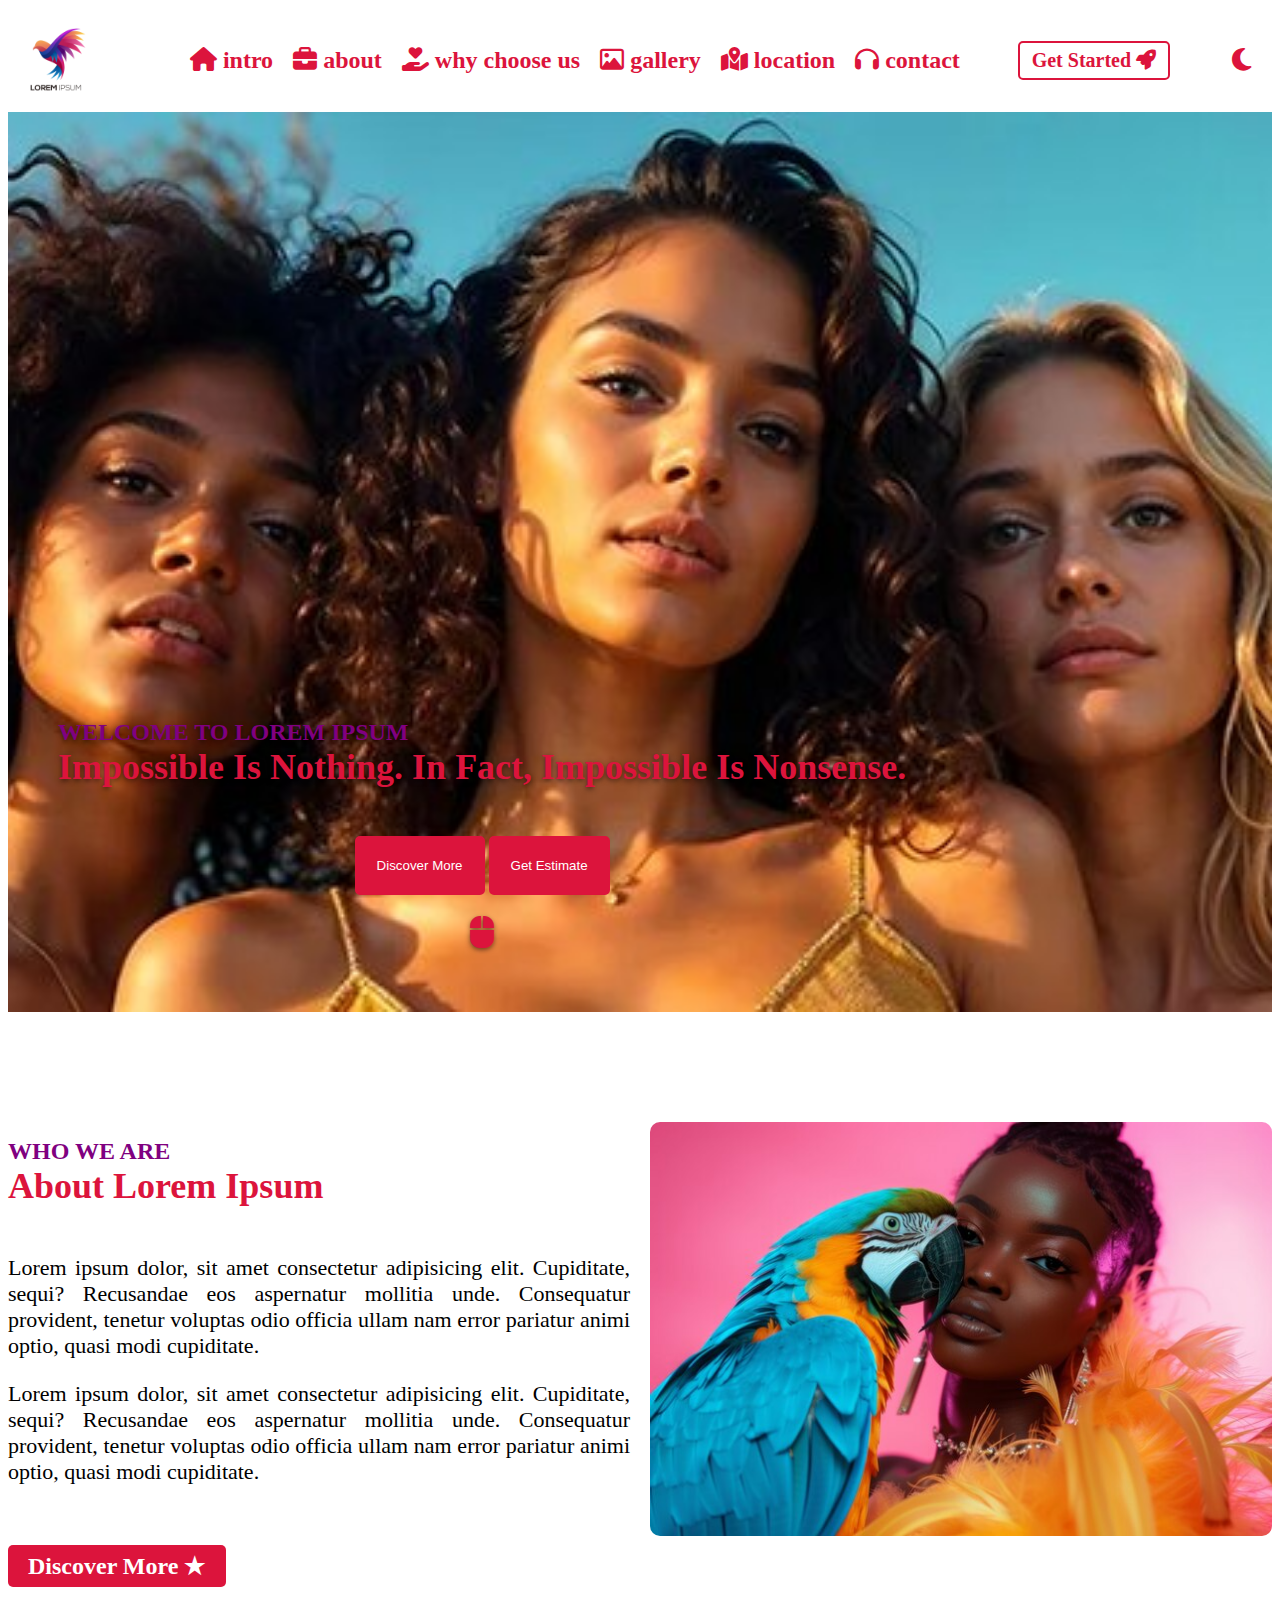
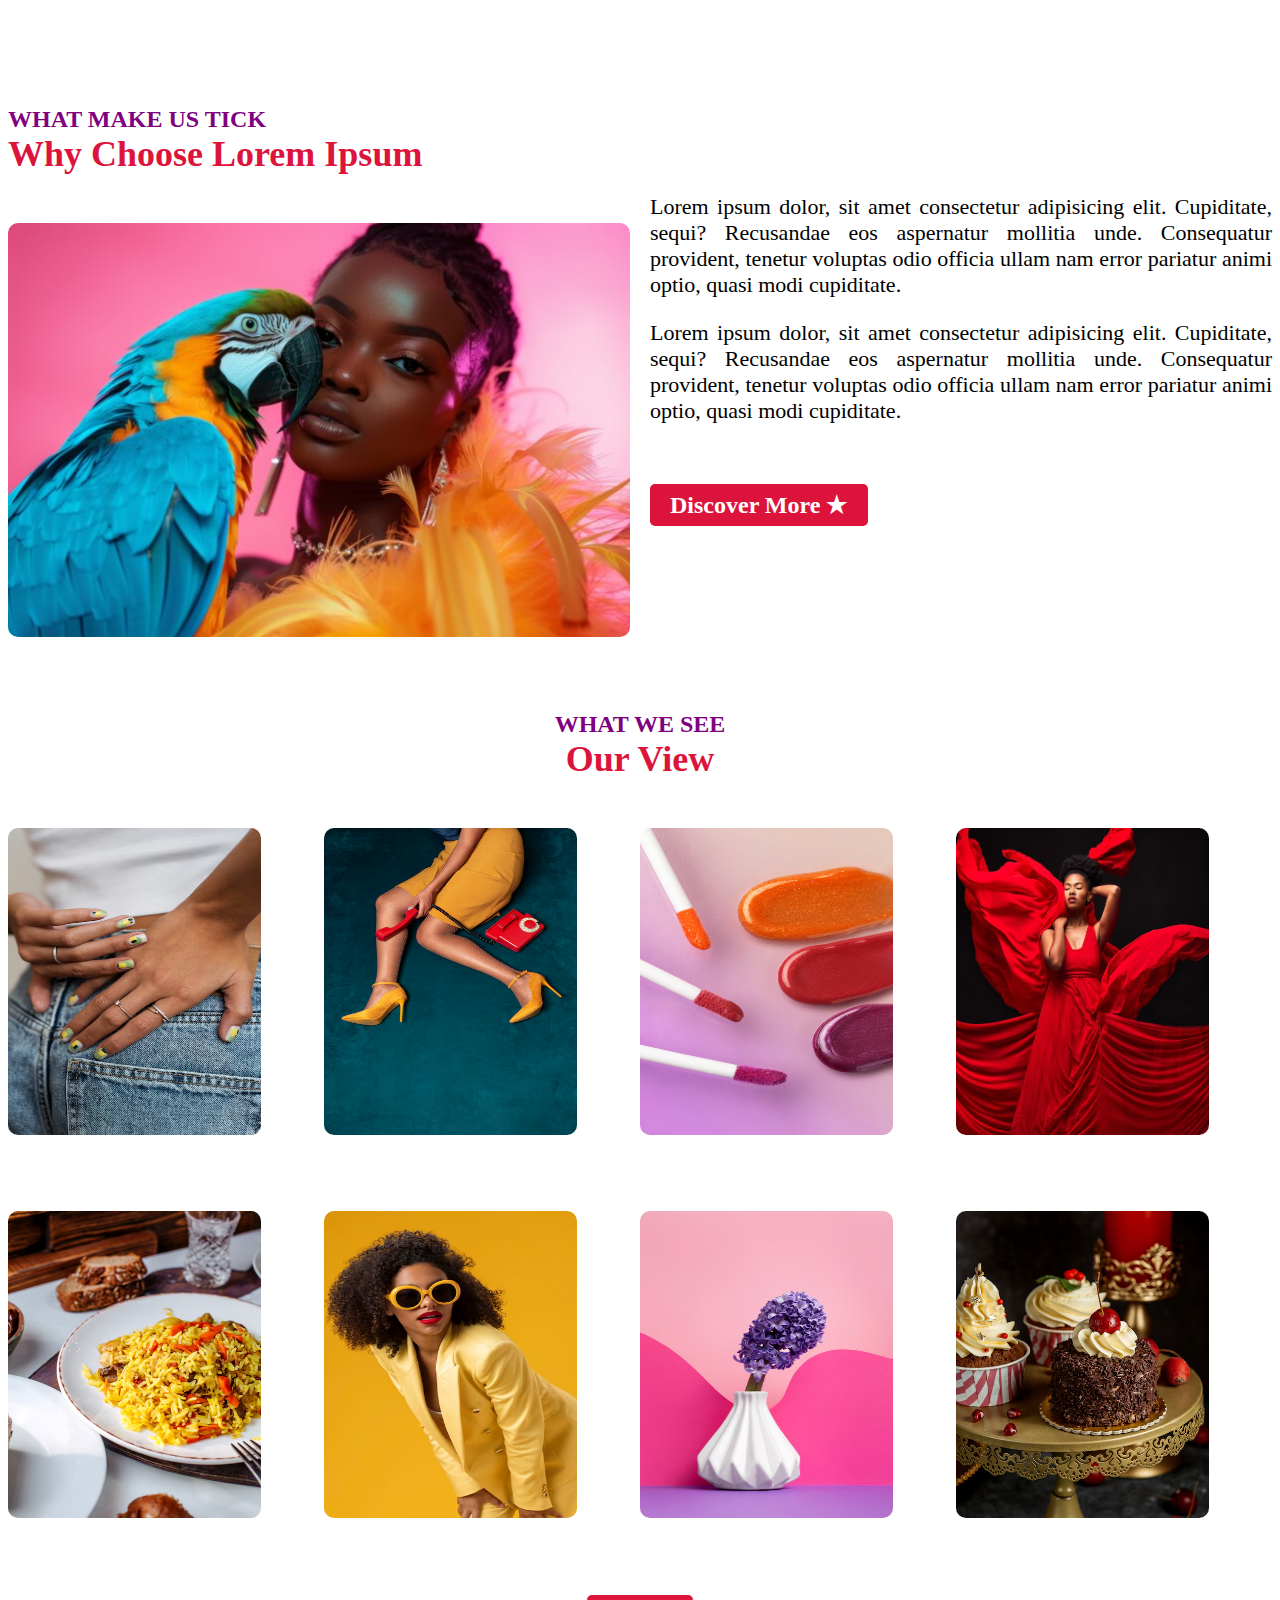
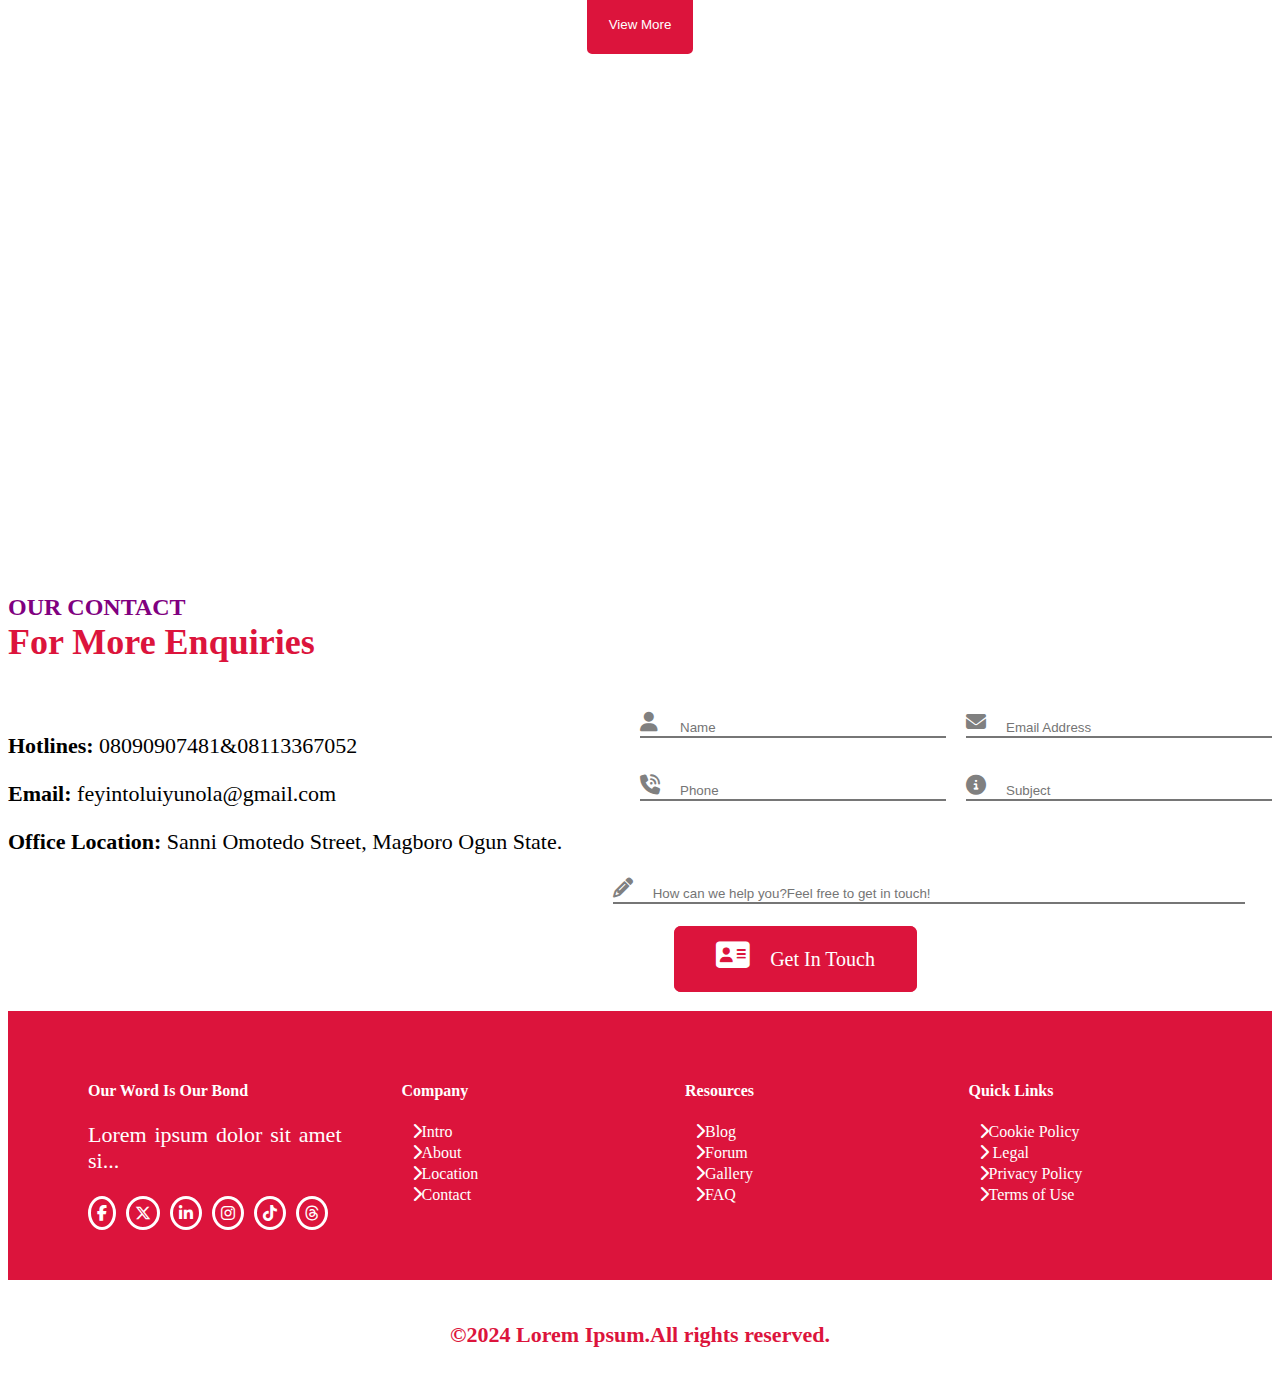
<file: index.html>
<!DOCTYPE html>
<html lang="en">
<head>
    <meta charset="utf-8">
        <meta http-equiv="X-UA-Compatible" content="IE=edge">
        <title>Project X</title>
        <meta name="description" content="Batch B Web Project">
        <meta name="viewport" content="width=device-width, initial-scale=1">
        <link id="thor" rel="stylesheet" href="assets/css/light.css">
        <link rel="stylesheet" href="assets/css/style.css">
        <link rel="stylesheet" href="assets/fontawesome/css/all.css">
        <link rel="stylesheet" href="assets/owl carousel/assets/owl.carousel.min.css">
        <link rel="stylesheet" href="assets/owl carousel/assets/owl.theme.default.min.css">
        <link rel="stylesheet" href="assets/css/animate.css">
</head>
<body>
    <header>
        <div id="header" class="top">
          <a href="index.html"><img class="logo" src="assets/images/logo.png" alt="logo"></a>
          <nav class="navigation">
                    <ul>
                        <li><a href="#intro"><i class="fa-solid fa-house"></i> Intro</a></li>
                        <li><a href="#about"><i class="fa-solid fa-briefcase"></i> About</a></li>
                        <li><a href="#why choose us"><i class="fa-solid fa-hand-holding-heart"></i> why choose us</a></li>
                        <li><a href="#gallery"><i class="fa-regular fa-image"></i> Gallery</a></li>
                        <li><a href="#location"><i class="fa-solid fa-map-location-dot"></i> Location</a></li>
                        <li><a href="#contact"><i class="fa-solid fa-headphones"></i> Contact</a></li>
                    </ul>
                </nav>
                <a href="#" class="reiko">Get Started <i class="fa-solid fa-rocket"></i></a>
                <a class="burger" href="#"><i class="fa-solid fa-bars"></i></a>
             <div id="whe" >
                   <button id="light" class="mode" onclick="sun()" style="display: none;"><i class="fa-solid fa-sun"></i></button>
                   <button id="dark" class="mode" onclick="moon()"><i class="fa-solid fa-moon"></i></button>    
             </div>
            </div>
     </header>

     <main>
    <section id="intro" class="slider">
            <div class="slide-banner owl-carousel">
            <div class="slide">
            <div class="banner-slide"><img src="/assets/images/slidee.jpg" alt="slide1"></div>
            <div class="content">
                 <h6 class="subtitle">Welcome to Lorem ipsum</h6>
                 <h4 class="title">Impossible is Nothing. In fact, Impossible is Nonsense.</h4>
            <div class="slider-button">
                <button>Discover More</button>
              <button>Get Estimate</button>
               <a href="#" class="ton"><i class="fa-solid fa-computer-mouse"></i></a>  
            </div>
            </div> 
            </div>
            <div class="slide">
            <div class="banner-slide"><img src="/assets/images/slideo.avif" alt="slide2"></div>
            <div class="content">
                 <h6 class="subtitle">Welcome to Lorem ipsum</h6>
                <h4 class="title">Impossible is Nothing. In fact, Impossible is Nonsense.</h4>
                <div class="slider-button">
                <button>Discover More</button>
                <button>Get Estimate</button>
                 <a href="#" class="ton"><i class="fa-solid fa-computer-mouse"></i></a>  
            </div>
            </div>
            </div>
            <div class="slide">
            <div class="banner-slide"><img src="/assets/images/slidet.jpg" alt="slide3"></div>
            <div class="content">
                <h6 class="subtitle">Welcome to Lorem ipsum</h6>
               <h4 class="title">Impossible is Nothing. In fact, Impossible is Nonsense.</h4>
            <div class="slider-button">
                <button>Discover More</button>
                <button>Get Estimate</button>
                 <a href="#" class="ton"><i class="fa-solid fa-computer-mouse"></i></a>  
            </div>
            </div>
            </div>
            </div>
    </section>



      <!-- <section id="intro" class="slider">
        <div class="container">
            <div class="slide-banner owl-carousel">
                <section class="slidee" style="background-image: url(/assets/images/slidee.jpg);">
                  <h6 class="subtitle">Welcome to Lorem ipsum</h6>
                  <h4 class="title">Impossible is Nothing. In fact, Impossible is Nonsense.</h4>
                <div class="slider-button">
                <button>Discover More</button>
              <button>Get Estimate</button>
              <a a href="#" class="ton"><i class="fa-solid fa-computer-mouse"></i></a>  
                </div>
                <div class="slidee" style="background-image: url(/assets/images/slideo.avif);">
                    <h6 class="subtitle">Welcome to Lorem ipsum</h6>
                    <h4 class="title">Impossible is Nothing. In fact, Impossible is Nonsense.</h4>
                <div class="slider-button">
                <button>Discover More</button>
              <button>Get Estimate</button>
              <a a href="#" class="ton"><i class="fa-solid fa-computer-mouse"></i></a>
                </div>
                <div class="slidee" style="background-image: url(/assets/images/slidet.jpg);">
                  <h6 class="subtitle">Welcome to Lorem ipsum</h6>
               <h4 class="title">Impossible is Nothing. In fact, Impossible is Nonsense.</h4>
                <div class="slider-button">
                <button>Discover More</button>
              <button>Get Estimate</button>
              
                </div>
            </div>
         </div>
        </section> -->


       <section id="about" class="gridlock" style="margin-top: 70px; margin-bottom: 70px;">
              <div>
                 <h6 class="subtitle">Who We Are</h6>
                 <h4 class="title">About Lorem Ipsum</h4>
                 <img class="overview-img dance" src="/assets/images/girlp.jpg" alt="girlp">
                 <p>Lorem ipsum dolor, sit amet consectetur adipisicing elit. Cupiditate, sequi? Recusandae eos aspernatur mollitia unde. Consequatur provident, tenetur voluptas odio officia ullam nam error pariatur animi optio, quasi modi cupiditate.</p> 

                  <p style="padding-bottom:45px;">Lorem ipsum dolor, sit amet consectetur adipisicing elit. Cupiditate, sequi? Recusandae eos aspernatur mollitia unde. Consequatur provident, tenetur voluptas odio officia ullam nam error pariatur animi optio, quasi modi cupiditate.</p> 
                 <div class="atg">
                  <a  class="gta"href="#">Discover More</a>
               </div>
              </div>
           <div>
             <img class="overview-img sp jump" src="/assets/images/girlp.jpg" alt="girlp">
           </div>
        </section>
        <section id="why choose us" class="gridlock" style="margin-top: 70px; margin-bottom: 70px;">
             <div>
               <h6 class="subtitle webview">What Make Us Tick</h6>
                  <h4 class="title webview">Why Choose Lorem Ipsum</h4>
               <img class="overview-img" src="/assets/images/girlp.jpg" alt="girlp">
             </div>
               <div>
                  <h6 class="subtitle mobile">What Make Us Tick</h6>
                  <h4 class="title mobile">Why Choose Lorem Ipsum</h4>
                   <p>Lorem ipsum dolor, sit amet consectetur adipisicing elit. Cupiditate, sequi? Recusandae eos aspernatur mollitia unde. Consequatur provident, tenetur voluptas odio officia ullam nam error pariatur animi optio, quasi modi cupiditate.</p> 
 
                    <p style="padding-bottom:45px;">Lorem ipsum dolor, sit amet consectetur adipisicing elit. Cupiditate, sequi? Recusandae eos aspernatur mollitia unde. Consequatur provident, tenetur voluptas odio officia ullam nam error pariatur animi optio, quasi modi cupiditate.</p> 
                    <div class="atg">
                    <a  class="gta"href="#">Discover More</a>
                  </div>
                 </div>
         </section>

        <section id="gallery">
            <div class="center">
                  <h6 class="subtitle">What We See</h6>
                  <h4 class="title">Our View</h4>
            </div>

         <div class="grid">
         <div class="pic">
            <img src="assets/images/nails.avif" alt="nails">
         </div>
         <div class="pic">
            <img src="assets/images/heels.avif" alt="heels">
         </div>
         <div class="pic">
            <img src="assets/images/lip.avif" alt="lip">
         </div>
         <div class="pic">
            <img src="assets/images/red.avif" alt="red">
         </div>
         <div class="pic">
            <img src="assets/images/rice.avif" alt="rice">
         </div>
         <div class="pic">
            <img src="assets/images/yellow.avif" alt="yellow">
         </div>
         <div class="pic">
            <img src="assets/images/pop.avif" alt="pop">
         </div>
         <div class="pic">
            <img src="assets/images/cake.avif" alt="cake">
         </div>
        </div>

        <section class="note">
         <div class="owl-carousel">
            <div class="back"><img src="assets/images/nails.avif" alt="nails"></div>
            <div class="back"><img src="assets/images/heels.avif" alt="heels"></div>
            <div class="back"><img src="assets/images/lip.avif" alt="lip"></div>
            <div class="back"><img src="assets/images/pop.avif" alt="pop"></div>
            <div class="back"><img src="assets/images/nails.avif" alt="nails"></div>
            <div class="back"><img src="assets/images/yellow.avif" alt="yellow"></div>
            <div class="back"><img src="assets/images/pop.avif" alt="pop"></div>
            <div class="back"><img src="assets/images/lip.avif" alt="lip"></div>
          </div>
       </section>
        <div class="view">
         <button class="button">View More</button>
        </div>
        </section>

        <section id="location" style="margin-top: 30px; margin-bottom: 30px;">
          <div>
            <iframe src="https://www.google.com/maps/embed?pb=!1m18!1m12!1m3!1d3964.7677630531043!2d3.4619028734820962!3d6.423877624316137!2m3!1f0!2f0!3f0!3m2!1i1024!2i768!4f13.1!3m3!1m2!1s0x103bf5a6bc7be1db%3A0x47150d51815b13d4!2sTwinwaters%20Lagos!5e0!3m2!1sen!2sng!4v1733411422189!5m2!1sen!2sng" width="100%" height="450" style="border:0;" allowfullscreen="" loading="lazy" referrerpolicy="no-referrer-when-downgrade"></iframe>
           </div>
        </section>

       <section id="contact">
           <h6 class="subtitle">Our Contact</h6>
           <h4 class="title">For More Enquiries</h4>
           <div class="cont">
            <div class="myform mo">
               <div class="name">
                  <label for="name"></label>
                  <input type="name" name="name" id="name" placeholder="Name">
               </div>
               <div class="email">
                  <label for="email"></label>
                  <input type="email" name="email" id="email" placeholder="Email Address">
               </div>
               <div class="phone">
                  <label for="phone"></label>
                  <input  type="phone" name="phone" id="phone" placeholder="Phone">
               </div>
               <div class="subject">
                   <label for="subject"></label>
                   <input type="subject" name="subject" id="subject" placeholder="Subject">
               </div>
                <div class="comment">
                   <label for="write"></label>
                   <input type="write" name="write" id="write" placeholder="How can we help you?Feel free to get in touch!">
                </div>
                </div>
                <div class="gte">
               <a class="get" href="#">Get In Touch</a>
               </div>
           <div class="info">
           <p><strong>Hotlines:</strong> 08090907481&08113367052</p>
           <p><strong>Email:</strong> feyintoluiyunola@gmail.com</p>
           <p><strong>Office Location:</strong> Sanni Omotedo Street, Magboro Ogun State.</p>
         </div>
         <div class="myform mob">
         <div class="name">
            <label for="name"></label>
            <input type="name" name="name" id="name" placeholder="Name">
         </div>
         <div class="email">
            <label for="email"></label>
            <input type="email" name="email" id="email" placeholder="Email Address">
         </div>
         <div class="phone">
            <label for="phone"></label>
            <input  type="phone" name="phone" id="phone" placeholder="Phone">
         </div>
         <div class="subject">
             <label for="subject"></label>
             <input type="subject" name="subject" id="subject" placeholder="Subject">
         </div>
         </div>
         </div>
          <div class="comment mob">
             <label for="write"></label>
             <input type="write" name="write" id="write" placeholder="How can we help you?Feel free to get in touch!">
          </div>
       
     
      <div class="kep">
          <a class="get" href="#">Get In Touch</a>
         </div>
      </section>
       </section>

     </main>

<footer class="footer">
     <div class="foot">
     <div>
       <h4 class="foot-title">Our Word Is Our Bond</h4>
       <p>Lorem ipsum dolor sit amet si...</p>
       <a href="https://www.facebook.com" target="_blank" ></a><i class="fa-brands fa-facebook-f sonic"></i>
       <a href="https://www.twitter.com"target="_blank"></a><i class="fa-brands fa-x-twitter sonic"></i>
       <a href="https://www.linked in.com"target="_blank"></a><i class="fa-brands fa-linkedin-in sonic"></i>
       <a href="https://www.instagram.com"target="_blank"></a><i class="fa-brands fa-instagram sonic"></i>
       <a href="https://www.tiktok.com" target="_blank"></a><i class="fa-brands fa-tiktok sonic"></i>
       <a href="https://www.threads.com"target="_blank"></a><i class="fa-brands fa-threads sonic"></i>
     </div>
    <div class="foot1"> 
      <h4>Company</h4>
      <ul class="foot-link">
         <li><a class="myfot" href="#">Intro</a></li>
        <li><a class="myfot" href="#">About</a></li>
        <li><a class="myfot" href="#">Location</a></li> 
        <li><a class="myfot" href="#">Contact</a></li> 
     </ul>
    </div>
    <div class="foot2">
       <h4>Resources</h4>
       <ul class="foot-link">
         <li><a class="myfot" href="#">Blog</a></li> 
         <li><a class="myfot" href="#">Forum</a></li> 
         <li><a class="myfot" href="#">Gallery</a></li> 
         <li><a class="myfot" href="#">FAQ</a></li>
     </ul>
    </div>
    <div class="foot3">
       <h4>Quick Links</h4>
       <ul class="foot-link" >
         <li><a class="myfot" href="#">Cookie Policy</a></li>
         <li><a class="myfot" href="#"> Legal</a></li>
         <li><a class="myfot" href="#">Privacy Policy</a></li> 
         <li><a class="myfot" href="#">Terms of Use</a></li> 
       </ul>
    </div>
    </div>
    <a href="#header" class="arrow" ><i class="fa-solid fa-circle-up"></i></a>
    <div class="copyright">
      <p>&copy;2024 Lorem Ipsum.All rights reserved.</p>
    </div>
  </footer>
  <script src="assets/js/main.js"></script>
  <script src="assets/js/jquery.min.js"></script>
  <script src="assets/owl carousel/owl.carousel.min.js"></script>
  <script>
   $(document).ready(function(){
  $(".owl-carousel").owlCarousel({
         autoplay: true ,
         dots: true ,
         nav: true ,
         autoplaySpeed: 5000, 
         margin: 5,
         navText: ['Prev Next'],
         loop: true ,
      
         responsive : {  
         0:{
            items: 1,
            loop: true,
        },
        600:{
         items: 1,
        },
        1000:{
         items: 5,
        },
        
         },  
  })     
   });
   
   $(".slide-banner").owlCarousel({
	items: 1,
	autoplayTimeout: 6000,
   autoplaySpeed: 1000,
   autoplay: true,
   loop: true,
   // animateOut: 'fadeOut',
   //  animateIn: 'fadeIn',
});
 
  
   
   
  </script>
</body>
</html>
</file>
<file: assets/css/light.css>
body{
    background-color:#ffffff;
    color: #000000;
}
</file>
<file: assets/css/style.css>
/* body{
  
    padding-left:30px ;
    padding-right:30px ;
}  */

.logo{
    width: 100px;

}


header > div > nav > ul > li > a {
    text-decoration: none;
    color: crimson;
    text-transform: lowercase;
    font-weight: 600;
    font-size: 24px;
}

header > div > nav > ul > li > a:hover {
    color: purple;
}

header > div > nav > ul > li {
    list-style: none;
    display: inline;
    /* padding-right: 30px; */
    padding-right:1rem;
}

.reiko {
    border: 2px solid crimson;
    text-decoration: none;
    padding: 6px 12px;
    border-radius: 5px;
    font-weight: 600;
    color: crimson;
    font-size: 20px;
}

.reiko:hover {
    border: none;
    background-color: purple;
    color: white;
}

.top {
    display: flex;
    align-items: center;
    justify-content: space-between;
}

.mode{
    background-color: transparent;
    color: crimson;
    border: none;
    font-size: 26px;
    display: inline;
}

.top{
    display:flex;
    align-items: center;
    justify-content: space-between;
}

.burger{
    display: none;
}
 
.slide-banner{
    position: relative;
    width: 100%;
    height: 100vh;
    overflow: hidden;
}

.slide{
    position: relative;
    width: 100%;
    height: 100vh;
}

.banner-slide{
    position: absolute;
    top: 0;
    left: 0;
    width: 100%;
    height: 100%;
    overflow: hidden;
}

.banner-slide img{
    width: 100%;
    height: 100%;
    object-fit: cover;
    animation: zoomInOut 6s ease-in-out infinite;
}

@keyframes zoomInOut{
    0%, 100%{
        transform: scale(1);
    }
    50%{
        transform: scale(1.1);
    }
}
 
.content{
    position: absolute;
    bottom: 50px;
    left: 50px;
    z-index: 2;
    text-shadow: 0 2px 5px rgba(0, 0, 0, 0.5);
    align-items: center;
}

.owl-dots{
    position: absolute;
    bottom: 20px;
    left: 50%;
    transform: translateX(-50%);
}



  /* .slider{
    background: linear-gradient(rgba(0, 0, 0, 0.5),rgba(0, 0, 0, 0.5)),url(../images/background.jpg);
    width:100% ;
    min-height:800px ;
    background-size:cover ;
    background-repeat: no-repeat;
    background-position:bottom;
    text-align: center;
    padding-top: 80px;
    animation-name: zoom;
    animation-duration: 10s;
    animation-iteration-count: infinite;
}

@keyframes zoom{
    
    0%, 100% {
       transform: scale(1);
    }
    50% {
        transform: scale(1.1);
    }
    
}   */


.slider-button{
    text-align: center;

}

button{
    color:white;
    background-color: crimson;
    padding: 20px 20px;
    border-radius: 5px;
    border: 2px solid crimson;
}

.ton{
    color: crimson;
    text-decoration: none;
    padding: 10px 20px;
    margin: auto;
    margin-top: 10px;
    display: block;
    animation-name: wiggle;
    animation-timing-function: ease-in-out;
    animation-duration: 3s;
    animation-iteration-count: infinite;
    font-size: 2rem;
}

@keyframes wiggle{
    0%, 
    100%{
        transform: rotate(0deg);
    }
    25%{
        transform: rotate(10deg);
    }
    50%{
        transform: rotate(-10deg);
    }
    75%{
        transform: rotate(10deg);
    }
}

p{
    font-size: 22px;
    text-align: justify;
}



.title{
    color: crimson !important;
    margin-top: 0;
    font-size: 36px;
    text-transform: capitalize;
    
}

.subtitle{
    color: purple !important;
    text-transform: uppercase;
    margin-bottom: 0;
    font-size: 24px;
}


.overview-img {
    width: 100%;
    max-width: 1000px;
    border-radius: 10px;

}

.gridlock {
    display: grid;
    gap: 20px;
    align-items: center;
    grid-template-columns: repeat(2, 1fr);
}


.dance{
    display: none;
}

.mobile {
    display: none;
}



.gta{
    text-decoration: none;
    background-color: crimson;
    border-radius: 5px;
    padding: 8px 20px;
    color:white;
    font-weight: 600;
    font-size: 24px; 
    
}

.gta::after{
    content:' \2605';
}


.grid{
    display: grid;
    grid-template-columns: repeat(4,1fr);
    max-width: 100%;  
}

.pic img{
    width: 80%;
    height: 80%;
    border-radius: 10px;
}

.center{
    text-align: center;
}

.view{
    text-align: center;
}


.cont{
    display: grid;
    grid-template-columns: repeat(2,1fr);
}

.myform{
    display: grid;
    grid-template-columns: repeat(2,1fr);
    column-gap: 20px;
    padding-bottom: 40px;
}

.mo{
    display: none;
    
}


input{
    border-top: none;
    border-left: none;
    border-right: none;
    width: 100%;
    outline: none;
    box-sizing: border-box;
    padding-left: 40px;
    
}
.name::before{
    content: '\f007';
    font-family: FontAwesome;
    display:inline-flex;
    font-size: 20px;
    color: grey;
    position:absolute;

}

.email::before{
    content: '\f0e0';
    font-family: FontAwesome;
    align-items: self-start;
    font-size: 20px;
    color: grey;
    position:absolute;
}

.phone::before{
    content: '\f2a0';
    font-family: FontAwesome;
    font-size: 20px;
    color: grey;
    position:absolute;
}

.subject::before{
    content: '\f05a';
    font-family: FontAwesome;
    font-size: 20px;
    color: grey;
    position:absolute;

}

.comment::before{
     content: '\f303';
     font-family: FontAwesome;
     font-size: 20px;
     color: grey;
     position:absolute;
}

.comment{
    width: 50%;
    margin-left: 16cm;
}

label{
    line-height: 2rem;
}


.get{
    text-decoration: none;
    border: 2px solid crimson;
    border-radius: 7px;
    padding: 20px 40px;
    background-color: crimson;
    color: white;
    
}

.kep{
    text-align:right;
    margin-top: 30px;
    margin-bottom: 40px;
    font-size: 20px;
    padding-right: 355px;
}


.get::before{
    content: '\f2bb' ;
    font-family: FontAwesome;
    animation-name: pop-out;
    animation-duration:2.5s;
    display: inline-block;
    font-size: 30px;
    letter-spacing: 20px;
}

@keyframes pop-out{
    0%{
        transform: scale(1);
    }
    50%{
        transform: scale(1.2);
    }
    100%{
        transform: scale(1);
    }
}
/* .logo{
    padding-top: 50px;
    padding-left: 30px;
    
} */

.foot{

    background-color: crimson;
    color: white;
    padding: 50px 80px;
    gap: 30px;
    display: grid;
    grid-template-columns: repeat(4,1fr);
}


.foot1 h4 {
   padding-left: 30px;
}

 .foot2 h4{
    padding-left: 30px;
}

.foot3 h4{
   padding-left: 30px;
}

.copyright p{
    color:crimson;
    text-align: center;
    padding: 20px 0;
    font-size:22px ;
    font-weight:600 ;
}

.sonic{
    border: 3px solid white;
    border-radius:50% ;
    padding: 6px;
    margin-right: 6px;
}

.footer > div > div > a{
    text-decoration: none;
    color: white;

}


li{
    list-style: none;
    line-height:20px;
}

.footer li::before {
     content: '\f054';
    font-family: FontAwesome;
}

.myfot{
    text-decoration: none;
    color: white;
}



.arrow{
    text-decoration: none;
    color: crimson;
    font-size: 2rem;
    padding-left:30cm;
    animation: bounce 2s infinite;
    animation-name: appear;
    animation-duration: 5s;
    animation-iteration-count: infinite;
    position: fixed;
    bottom: 20px;
    display: inline;
   }


   @keyframes bounce {
    0%,
    20%,
    50%,
    80%,
    100% {
        transform: translateY(0);
    }
    10% {
        transform: translateY(-15px);
    }
    40%{
        transform: translateY(-30px); 
    }
    60%{
        transform: translateY(-15px);
    }
   
    70%{
        transform: translateY(-10px);
        transform: rotateX(-180deg);
    }
   }

   @keyframes appear{
    0%, 80%{
        opacity: 1;
    }
    90%, 100%{
        opacity: 0;
    }
   }




/*css query for mobile*/

@media screen and (max-width:767px) {
      
    

    .navigation {
        display: none;

    }

    .burger{
        color: crimson;
        display: flex;
        text-decoration: none;
    }
    
    .reiko{
        display: none;
        
    }
    .gridlock{
        display:block;
        gap: 0 ;
        box-sizing: border-box;
    }

    .dance{
        display: block;
    }


    .subtitle{
        text-align: center;
    }

    .title{
        text-align: center;
    }

    .slider-button{
        gap: 20px;
    }

    .sp{
        padding-top: 40px;
    }

    .jump{
        display: none;
    }

    .cont{
        display: block;
        
    }

    .myform{
        display: block;
    }
    .mob{
        display:none;
    }

    .atg{
       text-align: center;
    }

   .grid{
     display: none;
   }

   .kep{
    display: none;
   }

  .gte{
        display:flex;
        padding-left: 60px;
        font-size: 20px;
    }

    .get::before{
    content: '\f2bb' ;
    font-family: FontAwesome;
    animation-name: pop-out;
    animation-duration:2.5s;
    font-size: 30px;
}

.get{
    text-decoration: none;
    border: 2px solid crimson;
    border-radius: 7px;
    padding: 10px 20px;
    background-color: crimson;
    color: white;
    display: flex;

}

.comment{
    width: 100%;
    margin-left: 0;
}


@keyframes pop-out{
    0%{
        transform: scale(1);
    }
    50%{
        transform: scale(1.2);
    }
    100%{
        transform: scale(1);
    }
}

    .arrow{
        padding-left:7cm; 
    }

   .foot{
    display: block;
   }
   

     
    
   
}




/* media query for laptop*/

@media screen and (min-width:1024px){
   
    .burger{
        display: none;
    }
    
    
    .note{
        display: none;
    }
    
    
    .dance{
        display: none;
    }
    
    .mobile {
        display: none;
    }
    
    
    
    .mo{
        display: none;
    }
    
   .gte{
    display: none;
   }
    

    
    
}
</file>
